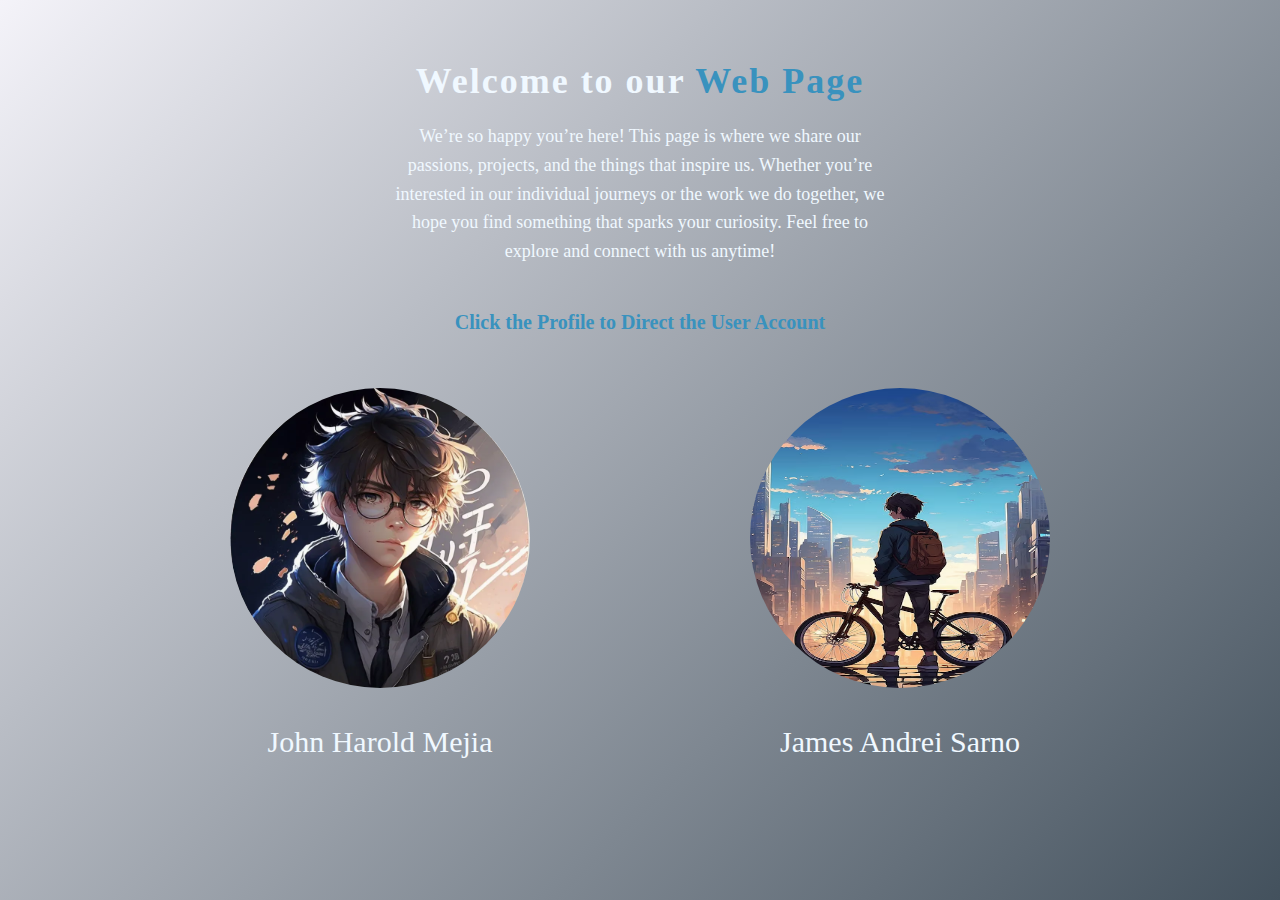
<file: index.html>
<!DOCTYPE html>
<html lang="en">
<head>
    <meta charset="UTF-8">
    <meta name="viewport" content="width=device-width, initial-scale=1.0">
    <title>Home Page</title>

    <style>
        * {
            margin: 0;
            padding: 0;
            box-sizing: border-box;
            font-family: Georgia, 'Times New Roman', Times, serif;
        }

        html, body {
            height: 100%;
            width: 100%;
            overflow-x: hidden; /* Prevent horizontal overflow */
            margin: 0;
            padding: 0;
        }

        html {
            background: linear-gradient(-45deg, #000000, #030b3e, #081b29, #f4f3f9);
            background-size: 400% 400%;
            animation: animate 15s ease infinite;
        }

        @keyframes animate {
            0% {
                background-position: 0 50%;
            }
            50% {
                background-position: 100% 50%;
            }
            100% {
                background-position: 0 50%;
            }
        }

        body {
            display: flex;
            flex-direction: column;
            justify-content: flex-start;
            align-items: center;
            text-align: center;
            color: aliceblue;
            font-size: 18px;
            overflow-y: auto; /* Enable vertical scrolling */
            padding-top: 60px; /* Space from top */
        }

        h1 {
            font-size: 36px;
            font-weight: bold;
            letter-spacing: 2px;
            animation: colorChange 3s infinite alternate;
        }

        @keyframes colorChange {
            0% {
                color: rgb(165, 95, 48);
            }
            100% {
                color: white;
            }
        }

        span {
            color: rgb(57, 146, 190);
        }

        p {
            width: 500px;
            text-align: center;
            font-size: 18px;
            line-height: 1.6;
            margin: 20px auto;
            font-weight: 400;
        }

        .instruction {
            font-size: 20px;
            font-weight: bold;
            color: rgb(57, 146, 190);
            margin-top: 20px;
        }

        .homepage {
            display: flex;
            justify-content: center;
            margin-top: 30px;
            gap: 20px;
            flex-wrap: wrap; /* Allow elements to wrap */
            justify-content: center;
        }

        img {
            border-radius: 50%;
            width: 300px;
            height: 300px;
            border-color: aqua;
            transition: transform 0.3s ease, box-shadow 0.3s ease;
        }

        a {
            text-decoration: none;
        }

        a:hover img {
            transform: scale(1.3);
            box-shadow: 0 0 15px 5px skyblue;
        }

        .user1, .user2 {
            font-size: 40px;
            font-weight: 700;
            color: aliceblue;
            text-align: center;
        }

        .user1 p, .user2 p {
            font-size: 30px;
            animation: textChange 5s infinite alternate;
        }

        @keyframes textChange {
            0% {
                color: rgb(165, 95, 48);
            }
            100% {
                color: rgb(253, 253, 253);
            }
        }

        /* Responsive Design for Tablets */
        @media (max-width: 768px) {
            h1 {
                font-size: 28px;
            }

            .homepage {
                flex-direction: column;
                gap: 15px;
            }

            .user1, .user2 {
                font-size: 24px;
            }

            .user1 p, .user2 p {
                font-size: 24px;
            }

            p {
                font-size: 16px;
                width: 80%;
            }

            .instruction {
                font-size: 18px;
            }

            img {
                width: 250px;
                height: 250px;
            }
        }

        /* Responsive Design for Mobile Devices */
        @media (max-width: 480px) {
            h1 {
                font-size: 24px;
            }

            .homepage {
                flex-direction: column;
                gap: 10px;
            }

            .user1, .user2 {
                font-size: 22px;
            }

            .user1 p, .user2 p {
                font-size: 22px;
            }

            p {
                font-size: 14px;
                width: 90%;
            }

            .instruction {
                font-size: 16px;
            }

            img {
                width: 200px;
                height: 200px;
            }
        }
    </style>
</head>

<body>

<h1>Welcome to our <span>Web Page</span></h1>
<p>We’re so happy you’re here! This page is where we share our passions, projects, and the things that inspire us.
     Whether you’re interested in our individual journeys or the work we do together, we hope you find something that 
     sparks your curiosity. Feel free to explore and connect with us anytime!</p>

<p class="instruction">Click the Profile to Direct the User Account</p>

<div class="homepage">
    <div class="user1">
        <a href="User1.html"><img src="home-pic.webp" alt="User 1"></a>
        <p>John Harold Mejia</p>
    </div>
    <div class="user2">
        <a href="user2.html"><img src="bike.avif" alt="User 2"></a>
        <p>James Andrei Sarno</p>
    </div>
</div>

</body>
</html>
</file>
